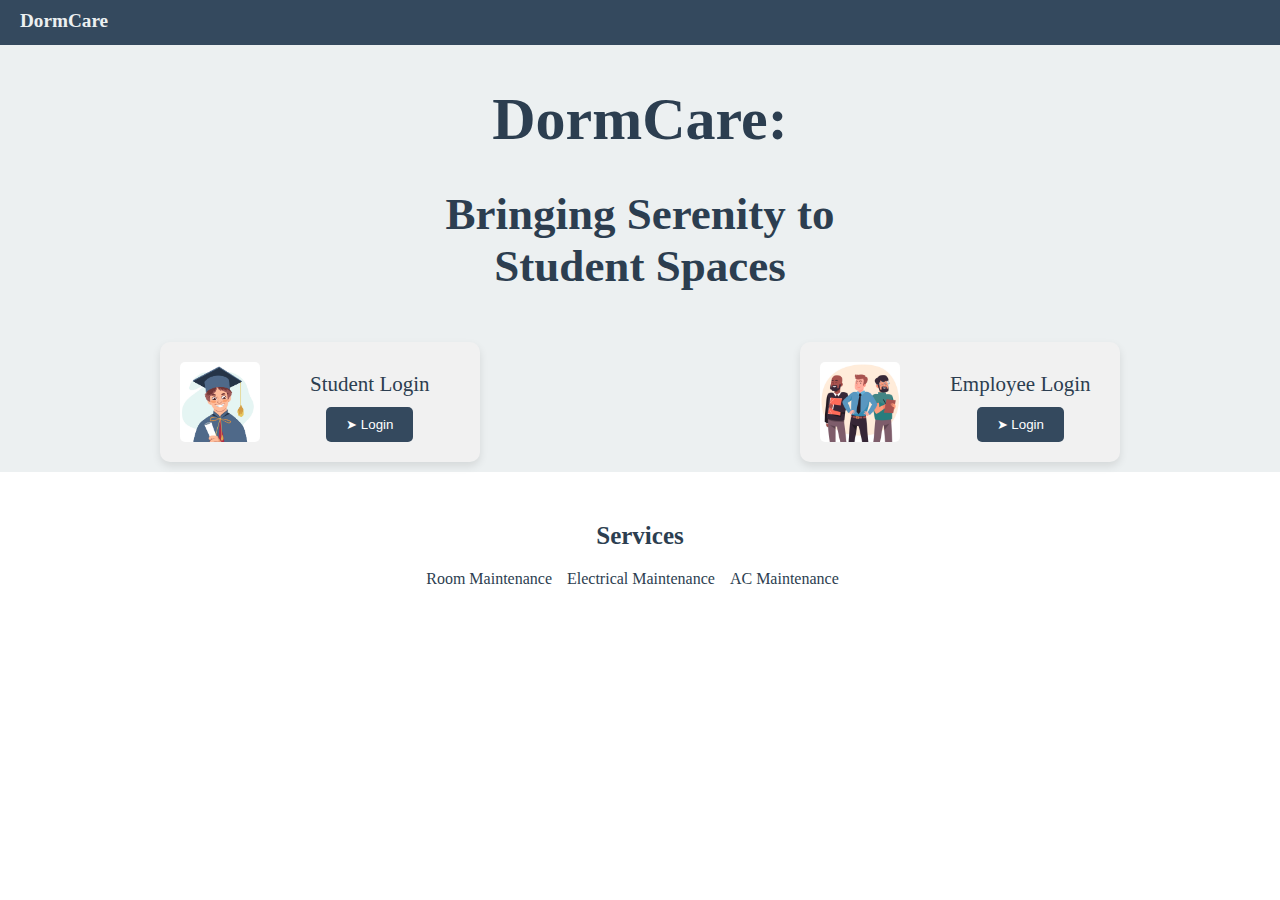
<file: src/main/resources/static/index.html>
<!DOCTYPE html>
<html lang="en">
<head>
    <meta charset="UTF-8">
    <meta name="viewport" content="width=device-width, initial-scale=1.0">
    <link rel="stylesheet" href="https://cdnjs.cloudflare.com/ajax/libs/font-awesome/4.7.0/css/font-awesome.min.css">
    <link rel="stylesheet" href="styles/index.css">
    <script src="scripts/index.js"></script>
    <title>Dorm Care</title>
</head>
<body>
    <nav class="navbar">
        <h1>DormCare</h1>
        <!-- <div class="button">
            <button type="button" class="loginbutton" id="loginbutton">Login</button>
        </div> -->
    </nav>
    <div class="main">
        <h1>DormCare:</h1><br>
        <h2>Bringing Serenity to <br> Student Spaces</h2>

        <div class="cards-container">
            <!-- Student Login Card -->
            <div class="card" id="scard" >
                <img src="images/student.jpg" alt="Student Image">
                <div class="card-text">
                    <p>Student Login</p>
                    <button class="arrow-button">&#10148; Login</button>
                </div>
            </div>
    
            <!-- Employee Login Card -->
            <div class="card" id="ecard">
                <img src="images/employee.jpg" alt="Employee Image">
                <div class="card-text">
                    <p>Employee Login</p>
                    <button class="arrow-button">&#10148; Login</button>
                </div>
            </div>
        </div>
    </div>
    <div class="services">
        <h1>Services</h1>
        <ul>
            <li>Room Maintenance</li>
            <li>Electrical Maintenance</li>
            <li>AC Maintenance</li>
        </ul>
    </div>
</body>
</html>
</file>
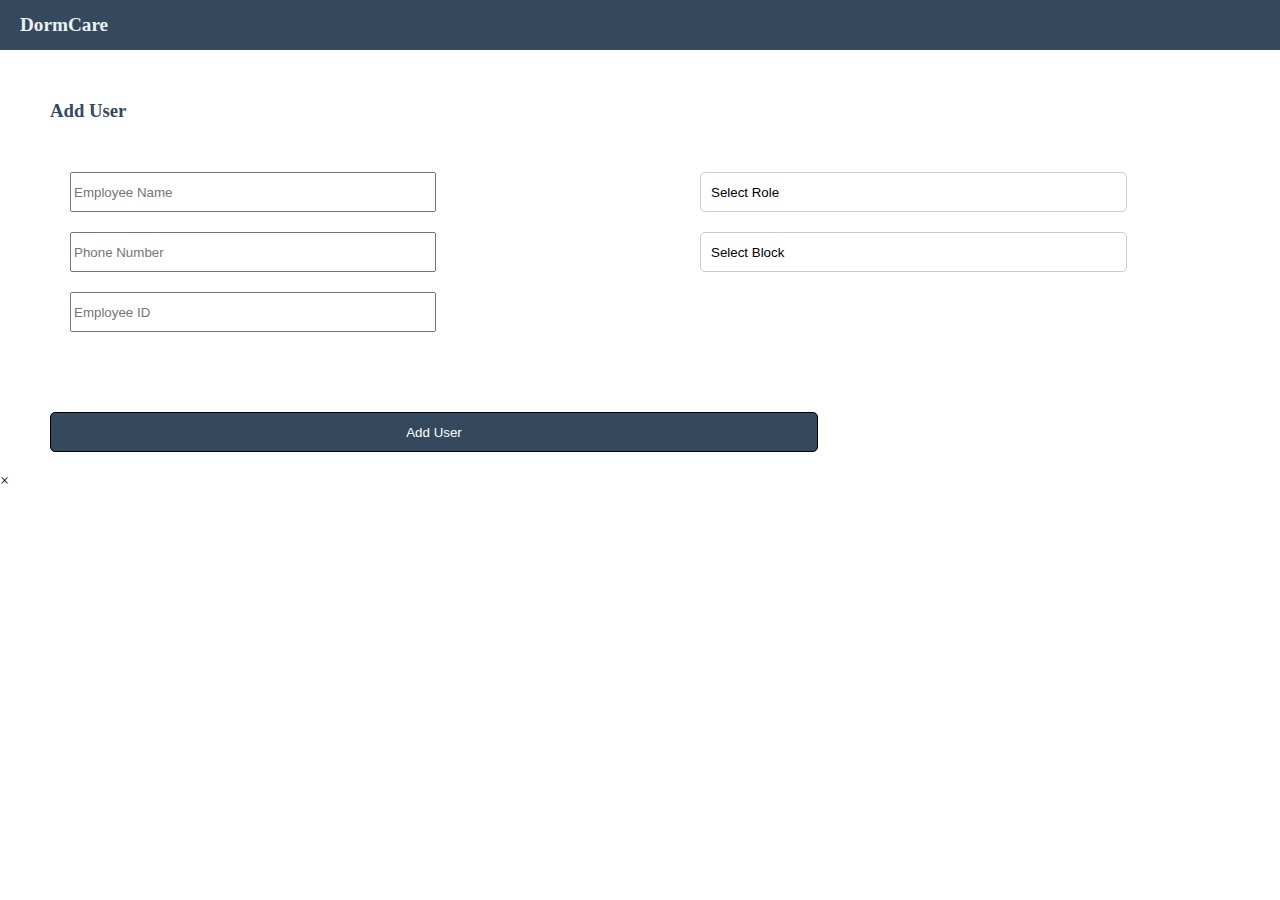
<file: src/main/resources/static/Admin.html>
<!DOCTYPE html>
<html lang="en">
<head>
  <meta charset="UTF-8">
  <meta name="viewport" content="width=device-width, initial-scale=1.0">
  <title>DormCare</title>
  <link rel="stylesheet" href="styles/Admin.css">
  <script src="scripts/Admin.js"></script>
  <link rel="stylesheet" href="https://cdnjs.cloudflare.com/ajax/libs/font-awesome/6.5.1/css/all.min.css" integrity="sha512-DTOQO9RWCH3ppGqcWaEA1BIZOC6xxalwEsw9c2QQeAIftl+Vegovlnee1c9QX4TctnWMn13TZye+giMm8e2LwA==" crossorigin="anonymous" referrerpolicy="no-referrer" />
</head>
<body>
  <nav class="navbar">
    <h1>DormCare</h1>
    <!-- <div class="button">
        <button type="button" class="loginbutton" id="loginbutton">Login</button>
    </div> -->
    <p id="emp"></p>
</nav>
<h3>Add User</h3>
<div class="input">
  <div class="left-input">
    <input type="text" name="ename" id="ename" placeholder="Employee Name" autocomplete="off">
    <input type="text" name="number" id="number" placeholder="Phone Number" autocomplete="off">
    <input type="text" name="eid" id="eid" placeholder="Employee ID" autocomplete="off">
  </div>
  <div class="right-input">
    <select class="role" id="RoleDropdown">
      <option value="default"  selected>Select Role</option>
      
    </select>
    <select class="block" id="blockDropdown">
      <option value="default"  selected>Select Block</option>
      
    </select>
  </div>
  </div>
</div>
<button type="submit">Add User</button>
      <div id="id01" class="w3-modal">
        <div class="w3-modal-content">
            <div class="w3-container">
                <span onclick="closeModal()" class="w3-button w3-display-topright">&times;</span>
                <p id="Error-display1"></p>
                <p id="Error-display2"></p>
            </div>
        </div>
    </div>
  </div>
  
    </div>
  </div>
</body>
</html>
</file>
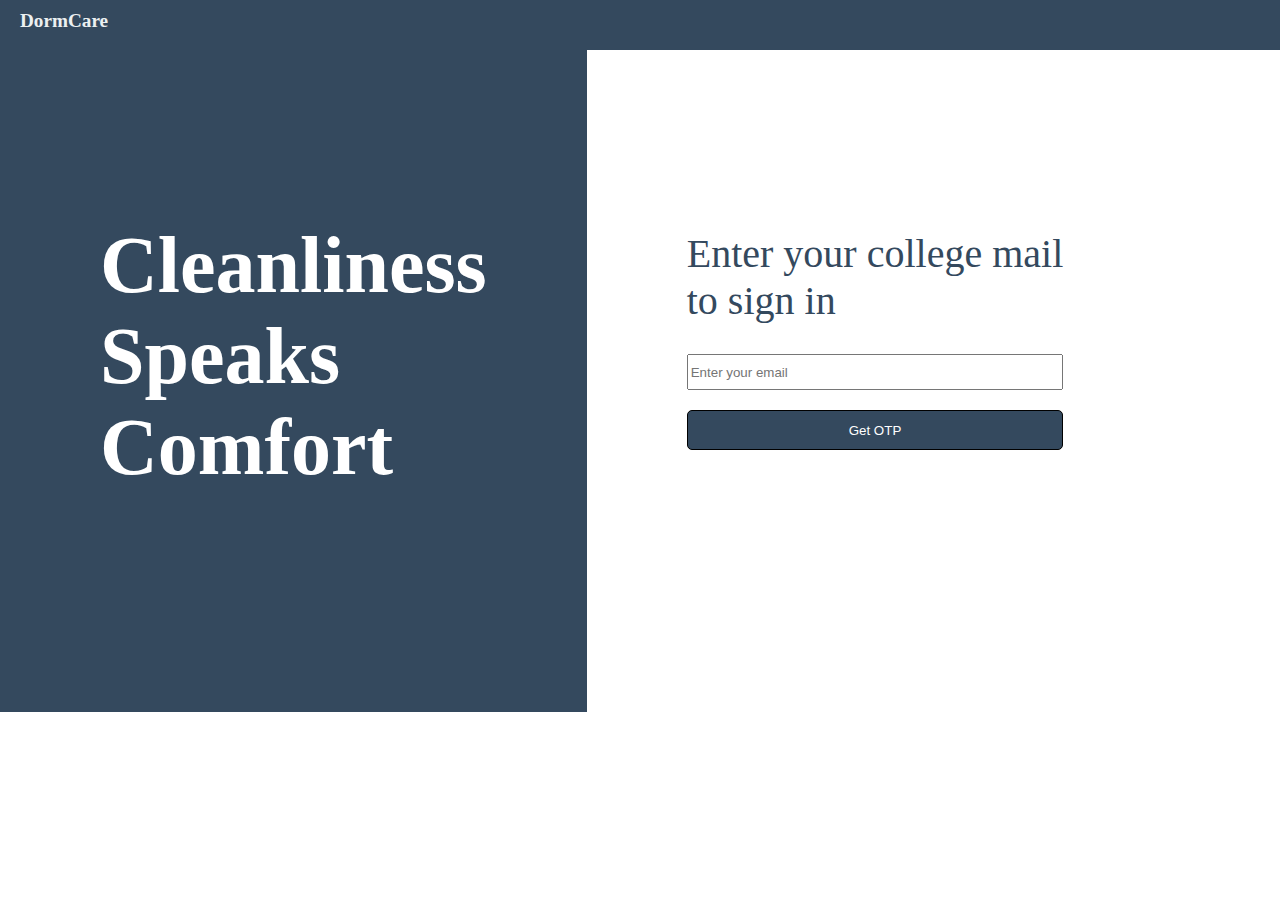
<file: src/main/resources/static/login.html>
<!DOCTYPE html>
<html lang="en">
<head>
    <meta charset="UTF-8">
    <meta name="viewport" content="width=device-width, initial-scale=1.0">
    <title>Dorm Care</title>
    <!-- <link rel="stylesheet" href="styles/login.css">
    <script src="scripts/login.js"></script> -->
    <link rel="stylesheet" href="styles/login.css">
</head>
<body>
    <nav class="navbar">
        <h1>DormCare</h1>
        <!-- <div class="profile">
            <p class="regnum">20XXX0000</p>
            <i class="fa fa-user-circle-o" style="font-size:36px"></i>
        </div> -->
    </nav>
    <div class="login-main">
        <div class="left">
            <p>Cleanliness <br>Speaks <br> Comfort</p>
        </div>
        <div class="right">
            <h1>Enter your college mail <br>
                to sign in</h1>
                <form action="/register" method="post">
                    <div class="input-box">
                        <input type="email" name="email" id="email" placeholder="Enter your email" autocomplete="off">
                        <button type="button" class="submit-button" id="getotp" onclick="showOtpInput()">Get OTP</button>
                        <input type="text" name="otp" id="otp" style="display: none;" placeholder="Enter OTP">
                        <button type="submit" class="signin-button" id="signin-button" style="display: none;" onclick="signin()">Sign In</button>
                    </div>
                </form>
        </div>
    </div>
    <div id="modalOverlay" class="modal-overlay">
        <!-- The modal content -->
        <div class="modal-content">
            <span onclick="closeModal()" style="cursor: pointer; float: right;">&times;</span>
            <h2>Invalid Email Domain</h2><br>
            <p>Please Enter College Email ID.</p>
        </div>
    </div>
    <script src="scripts/login.js"></script>
</body>
</html>
</file>
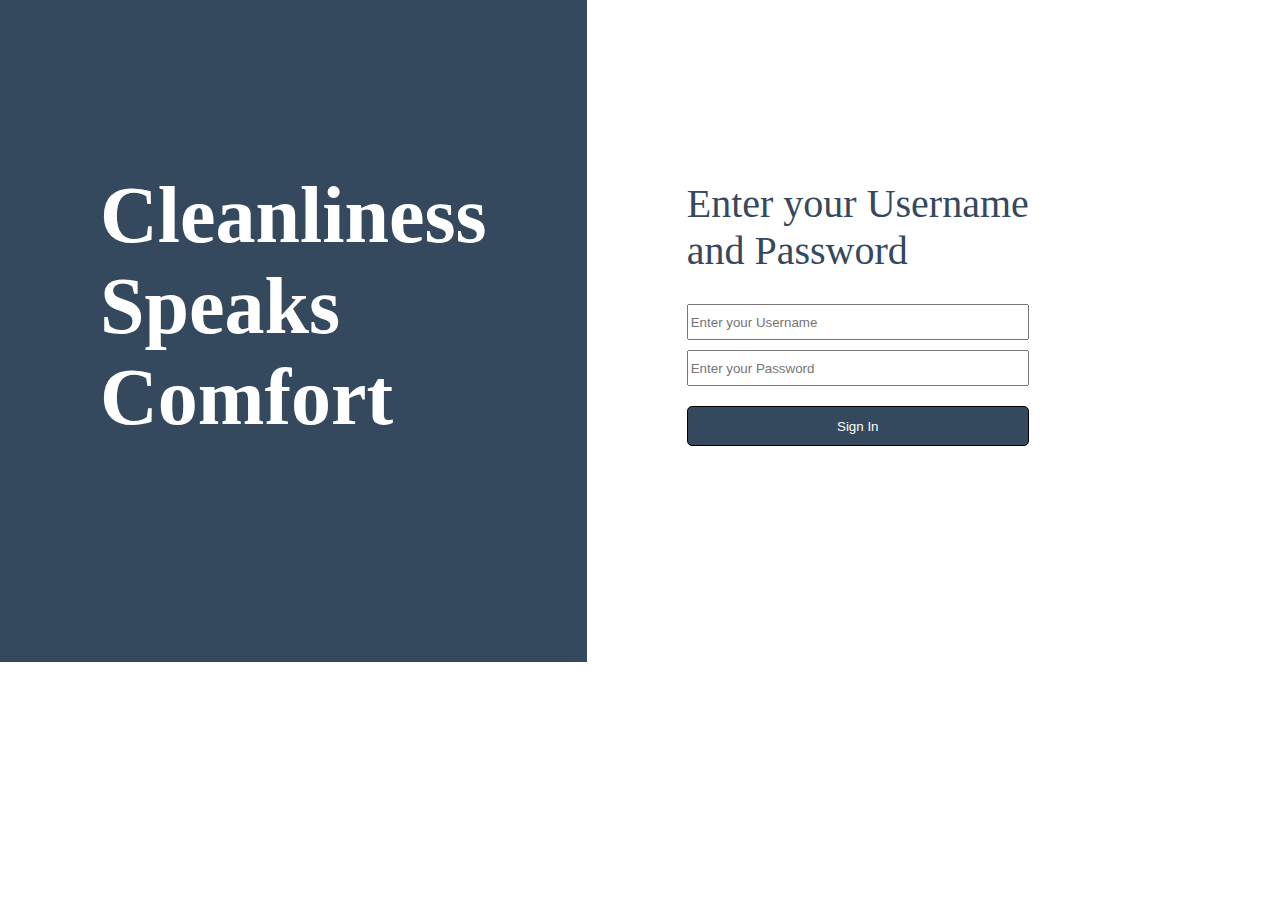
<file: src/main/resources/static/worker_login.html>
<!DOCTYPE html>
<html lang="en">
<head>
    <meta charset="UTF-8">
    <meta name="viewport" content="width=device-width, initial-scale=1.0">
    <title>Dorm Care</title>
    <!-- <link rel="stylesheet" href="styles/login.css">
    <script src="scripts/login.js"></script> -->
    <link rel="stylesheet" href="styles/login.css">
    <script src="scripts/worker_login.js"></script>
</head>
<body>
    <div class="login-main">
        <div class="left">
            <p>Cleanliness <br>Speaks <br> Comfort</p>
        </div>
        <div class="right">
            <h1>Enter your Username <br>
                and Password</h1>
                <form>
                    <div class="input-box">
                        <!-- <input type="email" name="email" id="email" placeholder="Enter your email" autocomplete="off"> -->
                        <!-- <button type="button" class="submit-button" id="getotp" onclick="showOtpInput()">Get OTP</button>
                        <input type="text" name="otp" id="otp" style="display: none;" placeholder="Enter OTP"> -->

                        <input type="text" name="username" id="username" placeholder="Enter your Username" autocomplete="off">
                        <input type="password" name="password" id="password" placeholder="Enter your Password" autocomplete="off" >
                        <button type="submit" class="signin-button" id="signin-button" onclick="signin(event)">Sign In</button>
                    </div> 
                </form>
        </div>
    </div>
    <div id="modalOverlay" class="modal-overlay">
        <!-- The modal content -->
        <div class="modal-content">
            <span onclick="closeModal()" style="cursor: pointer; float: right;">&times;</span>
            <h2>Invalid Credentials</h2><br>
            <p>Please Enter Valid Credentials.</p>
        </div>
    </div>
</body>
</html>
</file>
<file: src/main/resources/static/styles/index.css>
* {
    margin: 0;
    box-sizing: border-box;
}

.navbar {
    display: flex;
    background-color: #34495e;
    height: 60px;
}

.navbar h1 {
    margin-left: 20px;
    margin-top: 10px;
    color: #ecf0f1;
    font-size: 1.2em; /* Adjusted font size for responsiveness */
}

.button {
    margin-left: auto;
    margin-top: 10px;
    margin-right: 10px; /* Reduced margin-right for responsiveness */
}

/* .loginbutton {
    height: 30px;
    width: 100px;
    border: 1px solid #ecf0f1;
    color: #ecf0f1;
    background-color: #2c3e50;
    border-radius: 5px;
} */

.main {
    font-size: 30px;
    background-color: #ecf0f1;
    text-align: center;
    color: #2c3e50;
    padding-top: 40px;
    margin-top: -15px; /* Adjusted margin-top to reduce white space */
}

.services {
    text-align: center;
    display: flex;
    flex-direction: column;
    align-items: center;
    justify-content: center;
    color: #2c3e50;
    margin-top: 50px;
}

.services h1 {
    margin-bottom: 20px;
    font-size: 25px;
    color: #2c3e50;
}

.services ul {
    list-style: none;
    padding: 0;
    display: flex;
}

.services li {
    margin-bottom: 5px; /* Reduced margin-bottom for smaller list items */
    font-size: 16px; /* Adjusted font-size for smaller list items */
    margin-right: 15px;
    color: #2c3e50;
}

/* Card Styles */
.cards-container {
    display: flex;
    justify-content: space-around;
    align-items: center;
    flex-wrap: wrap;
}

.card {
    width: 25%;
    background-color: #f1f1f1;
    border-radius: 10px;
    padding: 20px;
    margin: 10px;
    box-shadow: 0 4px 8px rgba(0, 0, 0, 0.1);
    text-align: center;
    display: flex;
    margin-top: 50px;
}

.card img {
    max-width: 100%;
    height: 80px;
    border-radius: 5px;
}

.card-text {
    margin-top: 10px;
    font-size: 0.7em;
    margin-left: 50px;
}

.arrow-button {
    background-color: #34495e;
    color: #ffffff;
    border: none;
    padding: 10px 20px;
    border-radius: 5px;
    cursor: pointer;
    margin-top: 10px;
}

/* Media query for screens with a maximum width of 768px (tablets) */
@media screen and (max-width: 768px) {
    .navbar {
        flex-direction: column; /* Change to column for tablets */
        align-items:start;
    }

    .navbar h1 {
        margin-top: 15px; /* Adjusted margin-top for responsiveness */
    }

    .button {
        margin-left: 0;
        display: flex;
        flex-direction: row;
        margin-bottom: 15px; /* Reduced margin-bottom for responsiveness */
    }

    .main {
        margin-top: 0px; /* Adjusted margin-top for responsiveness */
        font-size: 20px;
    }

    .loginbutton {
        margin-left: 10px;
        margin-top: 5px;
    }

    .services h1 {
        font-size: 20px;
        text-align: center;
        margin-top: -20px; /* Adjusted margin-top for responsiveness */
    }

    .services ul {
        display: flex;
        margin-left: -10px;
    }

    li {
        list-style: none;
        font-size: 14px; /* Adjusted font-size for responsiveness */
        margin-right: 15px;
    }

    .card {
        width: 55%; /* Make cards full width on tablets */
    }
}

/* Media query for screens with a maximum width of 480px (mobile devices) */
@media screen and (max-width: 480px) {
    .navbar {
        flex-direction: column; /* Change to column for mobile devices */
        align-items: center;
    }

    .navbar h1 {
        margin-top: 15px; /* Adjusted margin-top for responsiveness */
    }

    .button {
        margin-left: 0;
        margin-top: 10px; /* Adjusted margin-top for responsiveness */
    }

    .loginbutton {
        height: 30px; /* Reduced height for responsiveness */
        width: 80px; /* Reduced width for responsiveness */
        margin-top: 5px;
    }

    .main {
        margin-top: 10px; /* Adjusted margin-top for responsiveness */
        font-size: 18px; /* Adjusted font-size for responsiveness */
    }

    .services h1 {
        font-size: 17px;
        text-align: center;
        margin-top: 30px; /* Adjusted margin-top for responsiveness */
    }

    .services ul {
        display: flex;
        margin-left: -10px;
    }

    li {
        list-style: none;
        font-size: 12px; /* Adjusted font-size for responsiveness */
        margin-right: 15px;
    }

    .card {
        width: 55%; /* Make cards full width on tablets */
    }
}
</file>
<file: src/main/resources/static/styles/Admin.css>
* {
  margin: 0;
  box-sizing: border-box;
}

.navbar {
  display: flex;
  background-color: #34495e;
  height: 50px;
  justify-content: space-between;
  align-items: center;
  padding: 0 20px;
}

.navbar h1 {
  color: #ecf0f1;
  font-size: 1.2em;
}

h3 {
  padding-left: 50px;
  padding-top: 50px;
  color:  #34495e;
}

.input {
  display: flex;
  flex-wrap: wrap; /* Allow items to wrap to the next line */
  gap: 20px; /* Adjust spacing between items */
  margin: 50px 20px; /* Adjust margin for better responsiveness */
}

.left-input,
.right-input {
  flex: 1;
  display: flex;
  flex-direction: column;
}

.input-box {
  display: flex;
  flex-direction: column;
  margin: 30px;
}

input,
select {
  height: 40px;
  margin-bottom: 20px;
  margin-left: 50px;
  width: 60%; /* Make input and select full-width */
}

button {
  height: 40px;
  margin-top: 10px;
  margin-left: 50px;
  border-style: solid;
  color: #ffffff;
  background-color: #34495e;
  border-width: 1px;
  border-radius: 5px;
  width: 60%;
}

/* Style the select container */
.right-input select {
  appearance: none; 
  -webkit-appearance: none; 
  -moz-appearance: none; 
  padding: 10px; 
  border: 1px solid #ccc; 
  border-radius: 5px; 
  background-color: #fff;
  width: 70%; 
}

/* Style the custom dropdown arrow */
.right-input select::after {
  content: '\25BC'; 
  font-size: 14px; 
  color: #34495e; 
  position: absolute;
  top: 50%;
  right: 10px;
  transform: translateY(-50%);
}

/* Style the options inside the dropdown */
.right-input select option {
  padding: 10px; 
  background-color: #fff; 
}



* {
  margin: 0;
  box-sizing: border-box;
}

.navbar {
  display: flex;
  background-color: #34495e;
  height: 50px;
  justify-content: space-between;
  align-items: center;
  padding: 0 20px;
}

.navbar h1 {
  color: #ecf0f1;
  font-size: 1.2em;
}

h3 {
  padding-left: 50px;
  padding-top: 50px;
  color:  #34495e;
}

.input {
  display: flex;
  flex-wrap: wrap; /* Allow items to wrap to the next line */
  gap: 20px; /* Adjust spacing between items */
  margin: 50px 20px; /* Adjust margin for better responsiveness */
}

.left-input,
.right-input {
  flex: 1;
  display: flex;
  flex-direction: column;
}

.input-box {
  display: flex;
  flex-direction: column;
  margin: 30px;
}

input,
select,
button {
  height: 40px;
  margin-bottom: 20px;
  margin-left: 50px;
  width: 60%; /* Make input, select, and button full-width */
}

/* Media Queries for Tablet and Mobile */
@media screen and (max-width: 768px) {
  .navbar {
    flex-direction: column;
    align-items: center;
  }

  .navbar h1 {
    margin-top: 15px;
  }

  .input {
    flex-direction: column; /* Change flex direction to column */
    margin: 20px; /* Adjust margin for better spacing */
  }

  .left-input,
  .right-input {
    width: 100%; /* Make both sections full-width */
    margin-left: 0; /* Remove left margin */
  }
}
</file>
<file: src/main/resources/static/styles/login.css>
* {
  margin: 0px;
}
.navbar {
  display: flex;
  background-color: #34495e;
  height: 50px;
}

.navbar h1 {
  margin-left: 20px;
  margin-top: 10px;
  color: #ecf0f1;
  font-size: 1.2em; /* Adjusted font size for responsiveness */
}
.login-main {
  display: flex;
}

.left {
  background-color: #34495e;
}

.left p {
  font-weight: bold;
  font-size: 80px;
  margin-left: 100px;
  margin-top: 170px;
  margin-right: 100px;
  margin-bottom: 219px;
  color: #ffffff;
}

.right h1 {
  font-size: 40px;
  font-weight: lighter;
  margin-top: 180px;
  margin-left: 100px;
  color: #34495e;
}

.input-box {
  display: flex;
  flex-direction: column;
  margin-left: 100px;
  margin-top: 30px;
}

input {
  height: 30px;
  margin-bottom: 10px;
}

button {
  height: 40px;
  margin-top: 10px;
  border-style: solid;
  color: #ffffff;
  background-color: #34495e;
  border-width: 1px;
  border-radius: 5px;
}

.modal-overlay {
  display: none;
  position: fixed;
  top: 0;
  left: 0;
  width: 100%;
  height: 100%;
  background-color: rgba(0, 0, 0, 0.5);
  justify-content: center;
  align-items: center;
}

.modal-content {
  background-color: #fff;
  padding: 30px;
  border-radius: 5px;
  box-shadow: 0 0 10px rgba(0, 0, 0, 0.5);
}

/* Media Queries for Tablet */
@media screen and (max-width: 768px) {
  .login-main {
    flex-direction: column;
  }

  .left p {
    font-size: 60px;
    margin: 50px 20px;
  }

  .right h1 {
    font-size: 30px;
    margin: 20px;
  }

  .input-box,
  input,
  button {
    width: 300px;
    margin-left: 40px;
    margin-right: 20px;
  }
}

/* Media Queries for Mobile */
@media screen and (max-width: 480px) {
  .left p {
    font-size: 40px;
    margin: 20px;
    text-align: center;
    height: 230px;
  }

  .right h1 {
    font-size: 20px;
    margin: 10px;
    text-align: center;
  }
}
</file>
